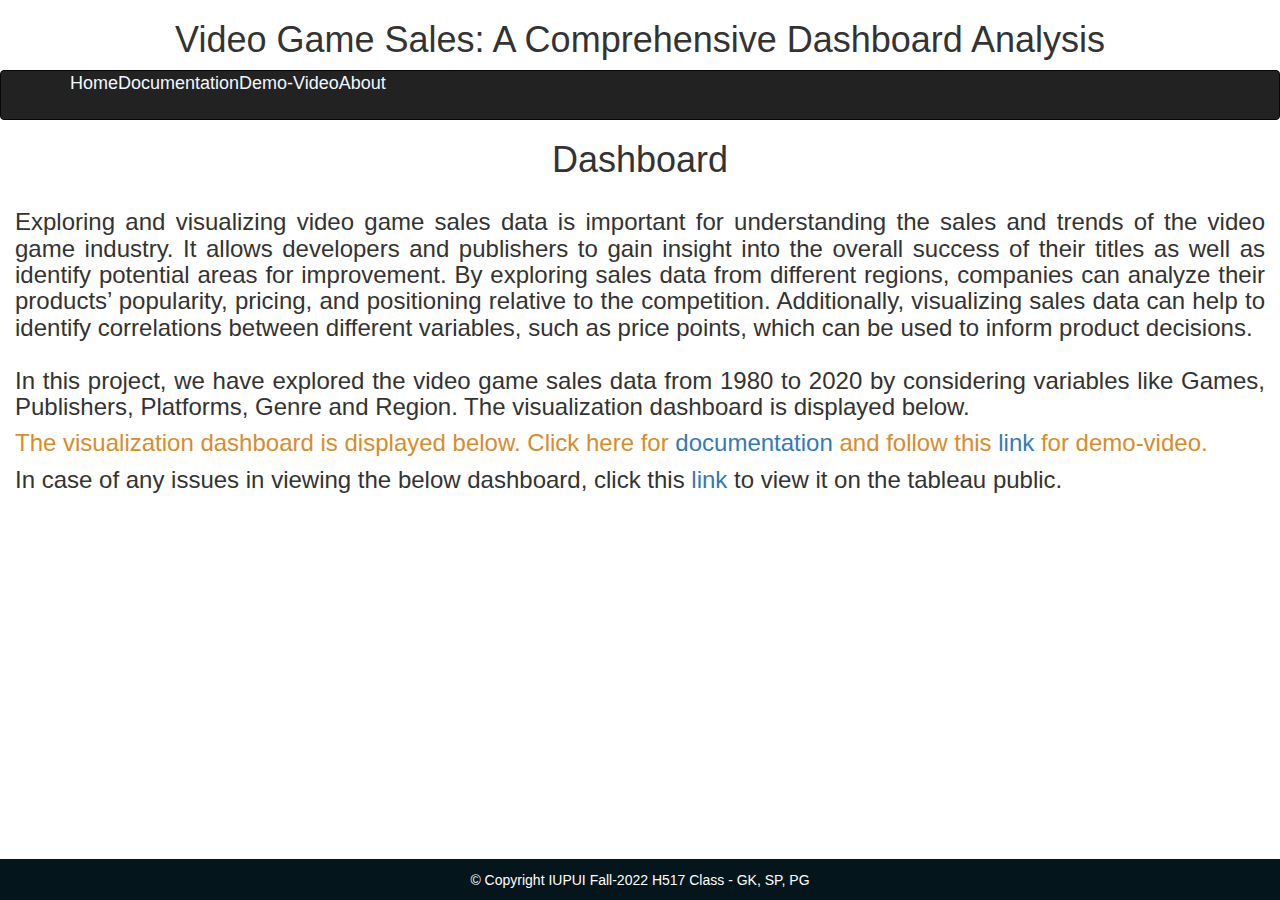
<file: index/index.html>
<!DOCTYPE html>
<html lang="en">

<head>
  <meta charset="utf-8">
  <meta content="width=device-width, initial-scale=1.0" name="viewport">
  <title>Video Games - Dashboard</title>
  <link href="https://cdn.jsdelivr.net/npm/bootstrap@5.2.2/dist/css/bootstrap.min.css" rel="stylesheet" integrity="sha384-Zenh87qX5JnK2Jl0vWa8Ck2rdkQ2Bzep5IDxbcnCeuOxjzrPF/et3URy9Bv1WTRi" crossorigin="anonymous">
  <link rel="stylesheet" href="https://maxcdn.bootstrapcdn.com/bootstrap/3.4.1/css/bootstrap.min.css">
  <script src="https://ajax.googleapis.com/ajax/libs/jquery/3.6.0/jquery.min.js"></script>
  <script src="https://maxcdn.bootstrapcdn.com/bootstrap/3.4.1/js/bootstrap.min.js"></script>
  <link rel="stylesheet" href="/styles/main.css">
</head>

<body style="background-color: 15616d">
    <div id="dashboard-title">
        <h1>Video Game Sales: A Comprehensive Dashboard Analysis</h1>
    <nav class="navbar navbar-inverse">
        <div class="container">
          <p style="font-size:large;" class="nav navbar-nav"><a style="color: aliceblue" href="/index/">Home</a></p>
          <p style="font-size:large;" class="nav navbar-nav"><a style="color: aliceblue" href="/documentation.html">Documentation</a></p>
          <p style="font-size:large;" class="nav navbar-nav"><a style="color: aliceblue" href="/demovideo.html">Demo-Video</a></p>
          <p style="font-size:large;" class="nav navbar-nav"><a style="color: aliceblue" href="/about.html">About</a></p>
        </div>
      </nav>
      <div class="card">
        <div class="card-body">
          <h1 style="text-align:center">Dashboard</h1>
        </div>
      </div>
      <div class="container" style="width:auto;">
        <h3 style="text-align:justify"> Exploring and visualizing video game sales data is important for understanding the sales and trends of the video game industry. It allows developers and publishers to gain insight into the overall success of their titles as well as identify potential areas for improvement. By exploring sales data from different regions, companies can analyze their products’ popularity, pricing, and positioning relative to the competition. Additionally, visualizing sales data can help to identify correlations between different variables, such as price points, which can be used to inform product decisions.
            <p></br>
                In this project, we have explored the video game sales data from 1980 to 2020 by considering variables like Games, Publishers, Platforms, Genre and Region. The visualization dashboard is displayed below.
            </p>
            <p style="color: rgb(218, 139, 42);">The visualization dashboard is displayed below.
                Click here for <a href="/documentation.html">documentation</a> and follow this <a href="/demovideo.html">link</a> for demo-video.
                </p>
            <p>
                In case of any issues in viewing the below dashboard, click this <a href="https://public.tableau.com/views/VideoGamesSalesAnalysis_16709083276130/VideoGamesSalesAnalysisDashboard?:language=en-US&:display_count=n&:origin=viz_share_link" target="_blank">link</a> to view it on the tableau public.
            </p>
            <div class='tableauPlaceholder' id='viz1670908565658' style='position: relative'>
              <noscript><a href='#'>
                <img alt='Video Games Sales Analysis' src='https:&#47;&#47;public.tableau.com&#47;static&#47;images&#47;Vi&#47;VideoGamesSalesAnalysis_16709083276130&#47;VideoGamesSalesAnalysisDashboard&#47;1_rss.png' style='border: none' />
              </a>
            </noscript>
            <object class='tableauViz'  style='display:none;'>
              <param name='host_url' value='https%3A%2F%2Fpublic.tableau.com%2F' /> 
              <param name='embed_code_version' value='3' /> <param name='site_root' value='' />
              <param name='name' value='VideoGamesSalesAnalysis_16709083276130&#47;VideoGamesSalesAnalysisDashboard' />
              <param name='tabs' value='no' /><param name='toolbar' value='yes' />
              <param name='static_image' value='https:&#47;&#47;public.tableau.com&#47;static&#47;images&#47;Vi&#47;VideoGamesSalesAnalysis_16709083276130&#47;VideoGamesSalesAnalysisDashboard&#47;1.png' /> 
              <param name='animate_transition' value='yes' />
              <param name='display_static_image' value='yes' />
              <param name='display_spinner' value='yes' />
              <param name='display_overlay' value='yes' />
              <param name='display_count' value='yes' />
              <param name='language' value='en-US' />
              <param name='filter' value='publish=yes' />
            </object>
          </div>                
          <script type='text/javascript'>
            var divElement = document.getElementById('viz1670908565658');                    
            var vizElement = divElement.getElementsByTagName('object')[0];                    
            if ( divElement.offsetWidth > 800 ) { 
              vizElement.style.width='1366px';vizElement.style.height='4527px';
              } 
            else if ( divElement.offsetWidth > 500 ) { 
              vizElement.style.width='1366px';vizElement.style.height='4527px';
              } else { 
                vizElement.style.width='100%';vizElement.style.height='6777px';
                }                     
            var scriptElement = document.createElement('script');                    
            scriptElement.src = 'https://public.tableau.com/javascripts/api/viz_v1.js';                    
            vizElement.parentNode.insertBefore(scriptElement, vizElement);                
          </script>
        </h3>
        </div>
    <p></br></p><p></br></p>
    <div class="footer">
          <p></p>
          <p>&copy Copyright IUPUI Fall-2022 H517 Class - GK, SP, PG</p>
    </div>
</body>

</html>
</file>
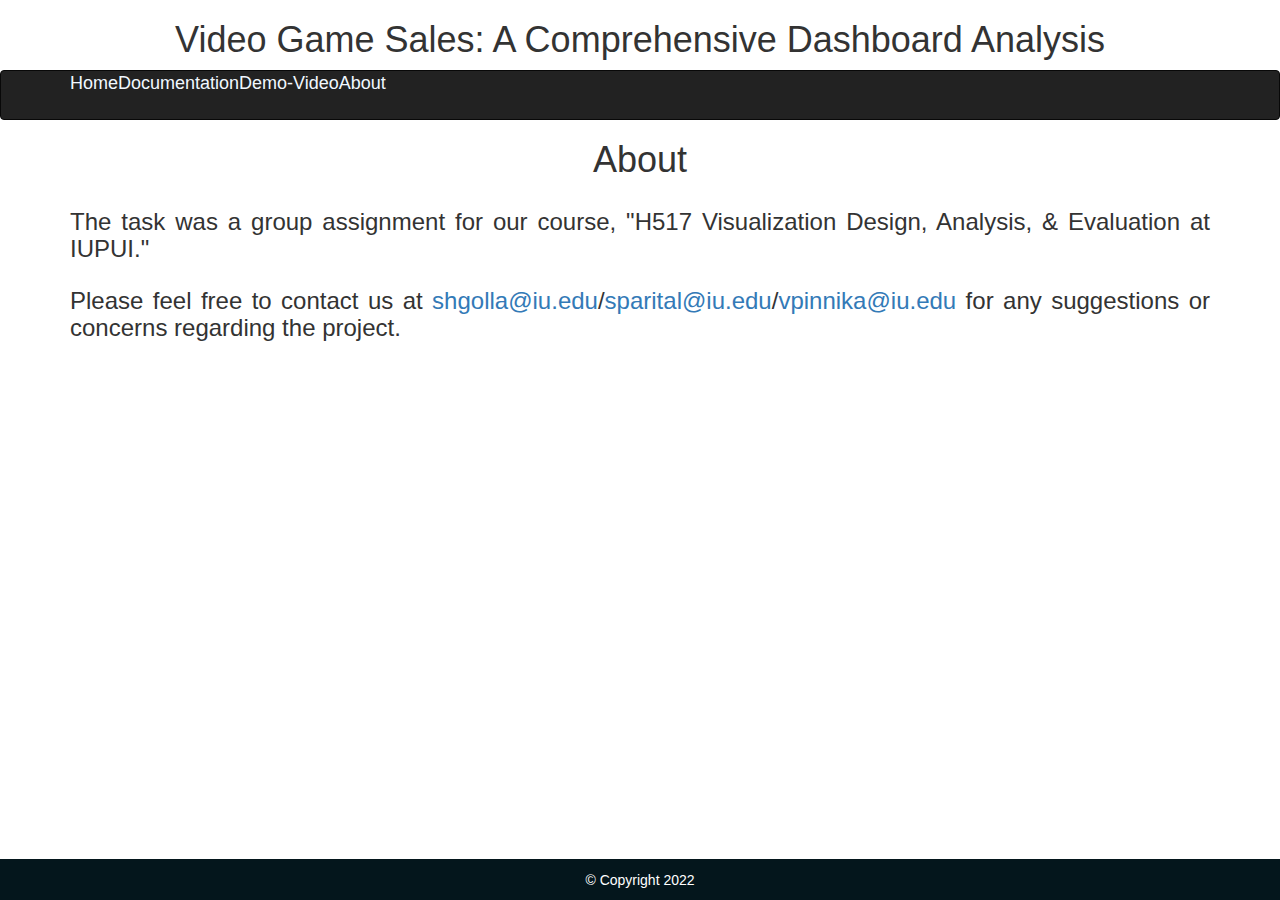
<file: about.html>
<!DOCTYPE html>
<html lang="en">

<head>
  <meta charset="utf-8">
  <meta content="width=device-width, initial-scale=1.0" name="viewport">
  <title>Video Games - About</title>
  <link href="https://cdn.jsdelivr.net/npm/bootstrap@5.2.2/dist/css/bootstrap.min.css" rel="stylesheet" integrity="sha384-Zenh87qX5JnK2Jl0vWa8Ck2rdkQ2Bzep5IDxbcnCeuOxjzrPF/et3URy9Bv1WTRi" crossorigin="anonymous">
  <link rel="stylesheet" href="https://maxcdn.bootstrapcdn.com/bootstrap/3.4.1/css/bootstrap.min.css">
  <script src="https://ajax.googleapis.com/ajax/libs/jquery/3.6.1/jquery.min.js"></script>
  <script src="https://maxcdn.bootstrapcdn.com/bootstrap/3.4.1/js/bootstrap.min.js"></script>
  <link rel="stylesheet" href="https://shivaraj9.github.io/project/styles/main.css">
</head>

<body style="background-color: 15616d">
    <div id="dashboard-title">
        <h1>Video Game Sales: A Comprehensive Dashboard Analysis</h1>
    <nav class="navbar navbar-inverse">
        <div class="container">
          <p style="font-size:large;" class="nav navbar-nav"><a style="color: aliceblue" href="https://shivaraj9.github.io/project/index/">Home</a></p>
          <p style="font-size:large;" class="nav navbar-nav"><a style="color: aliceblue" href="https://shivaraj9.github.io/project/documentation.html">Documentation</a></p>
          <p style="font-size:large;" class="nav navbar-nav"><a style="color: aliceblue" href="https://shivaraj9.github.io/project/demovideo.html">Demo-Video</a></p>
          <p style="font-size:large;" class="nav navbar-nav"><a style="color: aliceblue" href="https://shivaraj9.github.io/project/about.html">About</a></p>
        </div>
      </nav>
      <div class="card">
        <div class="card-body">
          <h1 style="text-align:center">About</h1>
        </div>
      </div>
  <div class="container">
      <h3>
        <p style="text-align: justify;">
            The task was a group assignment for our course, "H517 Visualization Design, Analysis, & Evaluation at IUPUI."
            <br/><br/>
            Please feel free to contact us at <a href="mailto: shgolla@iu.edu">shgolla@iu.edu</a>/<a href="mailto: sparital@iu.edu">sparital@iu.edu</a>/<a href="mailto: vpinnika@iu.edu">vpinnika@iu.edu</a> for any suggestions or concerns regarding the project.
        </p>
      </h3>
</div>
<div class="footer">
    <p></p>
    <p>&copy Copyright 2022</p>
</div>
</body>
</html>
</file>
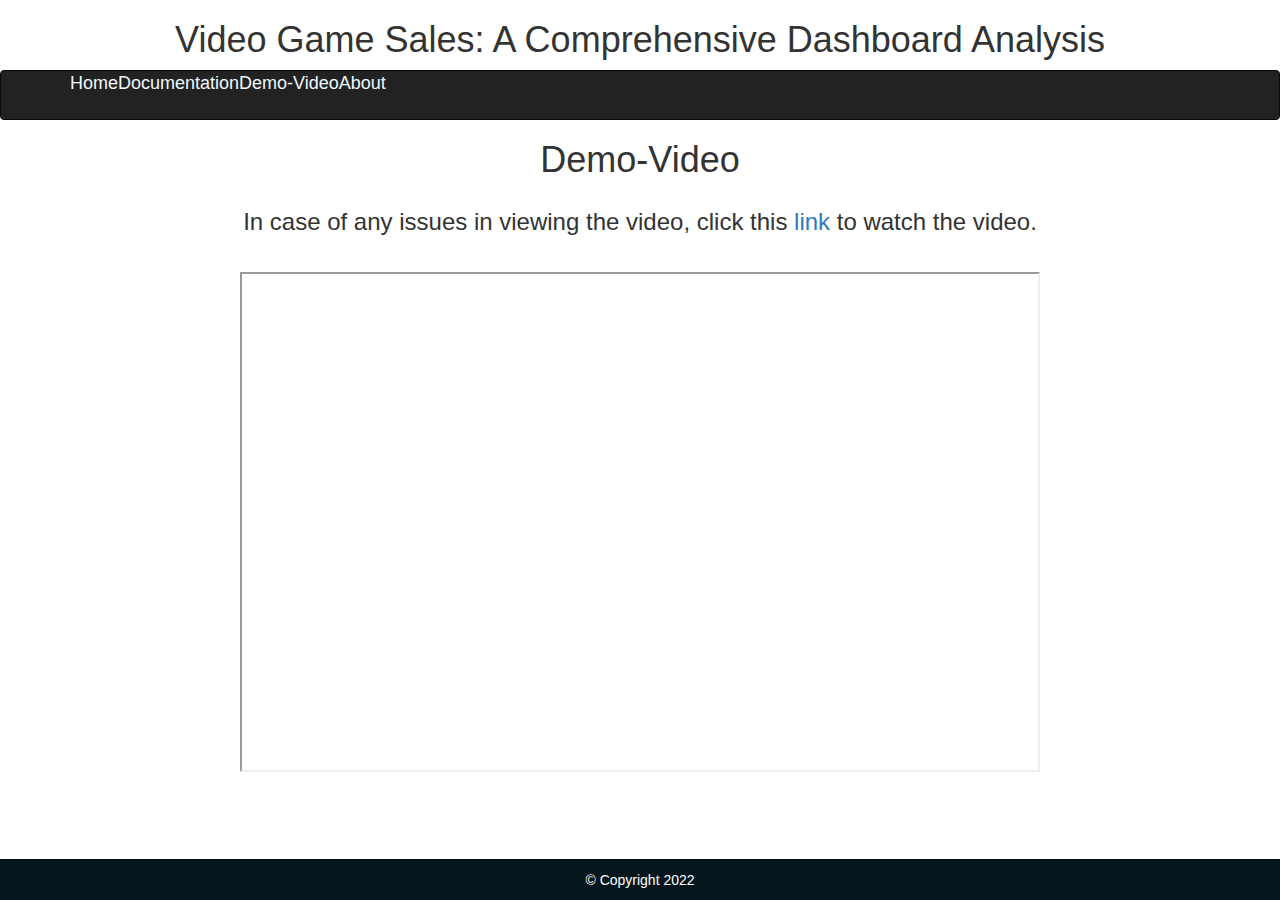
<file: demovideo.html>
<!DOCTYPE html>
<html lang="en">

<head>
  <meta charset="utf-8">
  <meta content="width=device-width, initial-scale=1.0" name="viewport">
  <title>Video Games - DemoVideo</title>
  <link href="https://cdn.jsdelivr.net/npm/bootstrap@5.2.2/dist/css/bootstrap.min.css" rel="stylesheet" integrity="sha384-Zenh87qX5JnK2Jl0vWa8Ck2rdkQ2Bzep5IDxbcnCeuOxjzrPF/et3URy9Bv1WTRi" crossorigin="anonymous">
  <link rel="stylesheet" href="https://maxcdn.bootstrapcdn.com/bootstrap/3.4.1/css/bootstrap.min.css">
  <script src="https://ajax.googleapis.com/ajax/libs/jquery/3.6.1/jquery.min.js"></script>
  <script src="https://maxcdn.bootstrapcdn.com/bootstrap/3.4.1/js/bootstrap.min.js"></script>
  <link rel="stylesheet" href="/styles/main.css">
</head>

<body style="background-color: 15616d">
    <div id="dashboard-title">
        <h1>Video Game Sales: A Comprehensive Dashboard Analysis</h1>
    <nav class="navbar navbar-inverse">
        <div class="container">
          <p style="font-size:large;" class="nav navbar-nav"><a style="color: aliceblue" href="https://shivaraj9.github.io/project/index/">Home</a></p>
          <p style="font-size:large;" class="nav navbar-nav"><a style="color: aliceblue" href="https://shivaraj9.github.io/project/documentation.html">Documentation</a></p>
          <p style="font-size:large;" class="nav navbar-nav"><a style="color: aliceblue" href="https://shivaraj9.github.io/project/demovideo.html">Demo-Video</a></p>
          <p style="font-size:large;" class="nav navbar-nav"><a style="color: aliceblue" href="https://shivaraj9.github.io/project/about.html">About</a></p>
        </div>
      </nav>
    <div class="card">
      <div class="card-body">
        <h1 style="text-align:center">Demo-Video</h1>
      </div>
    </div>
          <div class="container" style="width:auto;">
            <h3 style="text-align:center"> In case of any issues in viewing the video, click this <a href="https://www.youtube.com/watch?v=ItIM1c1kiL4" target="_blank">link</a> to watch the video.
              <p><br/></p>
              <iframe width="800" height="500" 
                  src="https://www.youtube.com/embed/ItIM1c1kiL4">
              </iframe><p><br/><br/></p>
            </h3>
        </div>
        <div class="footer">
          <p></p>
          <p>&copy Copyright 2022</p>
    </div>
    </body>
</html>
</file>
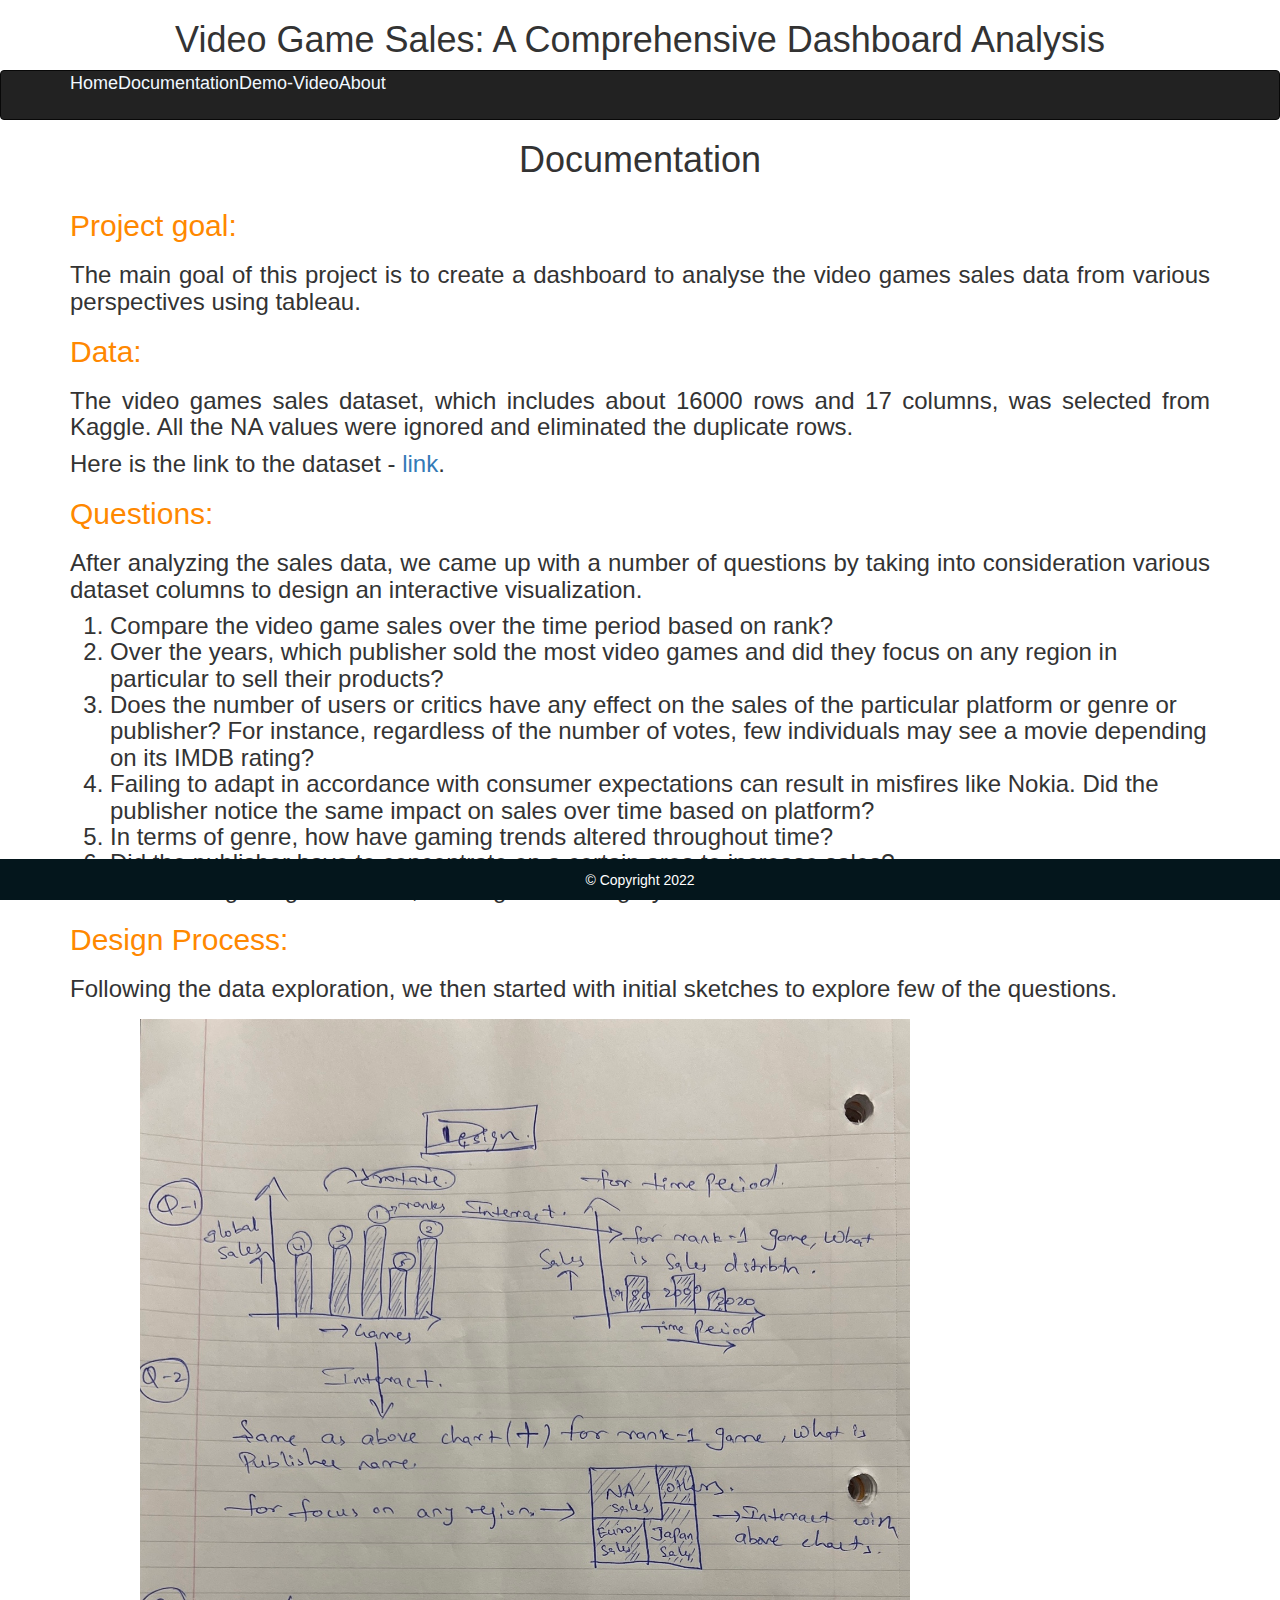
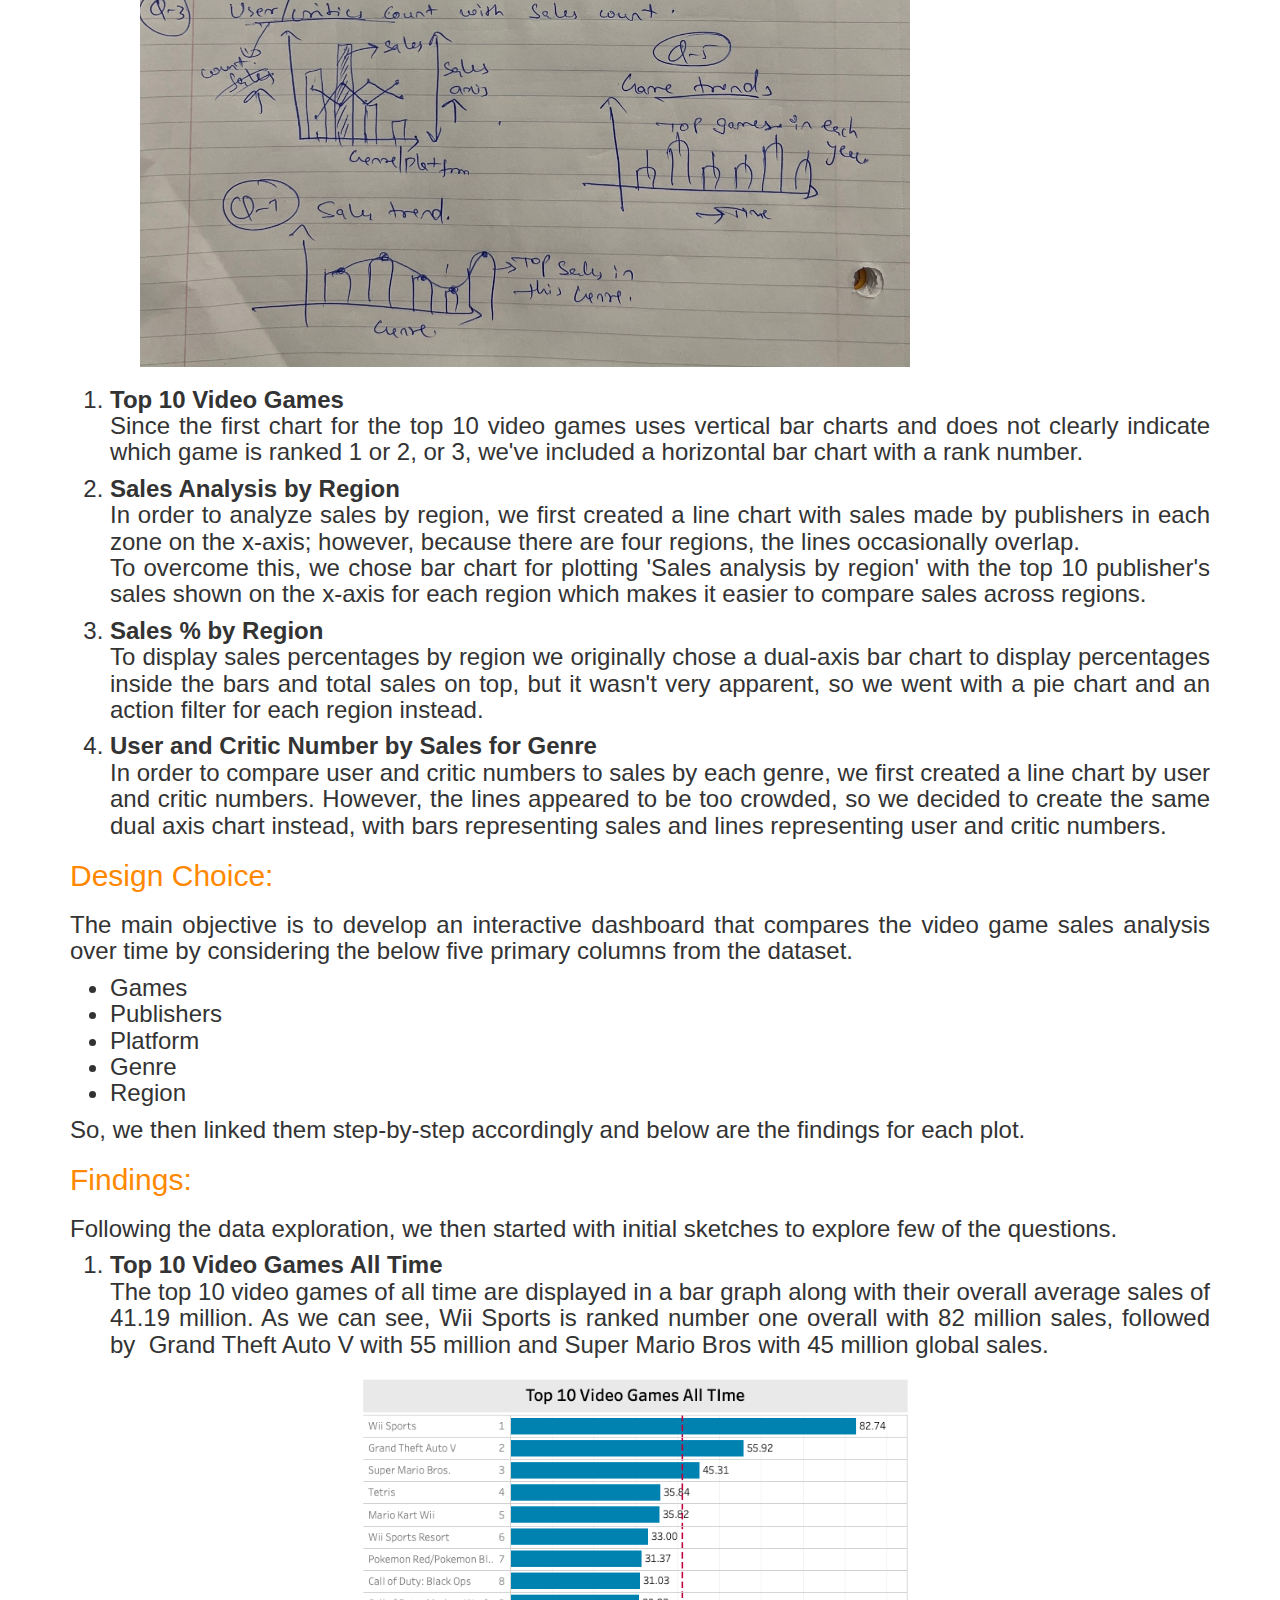
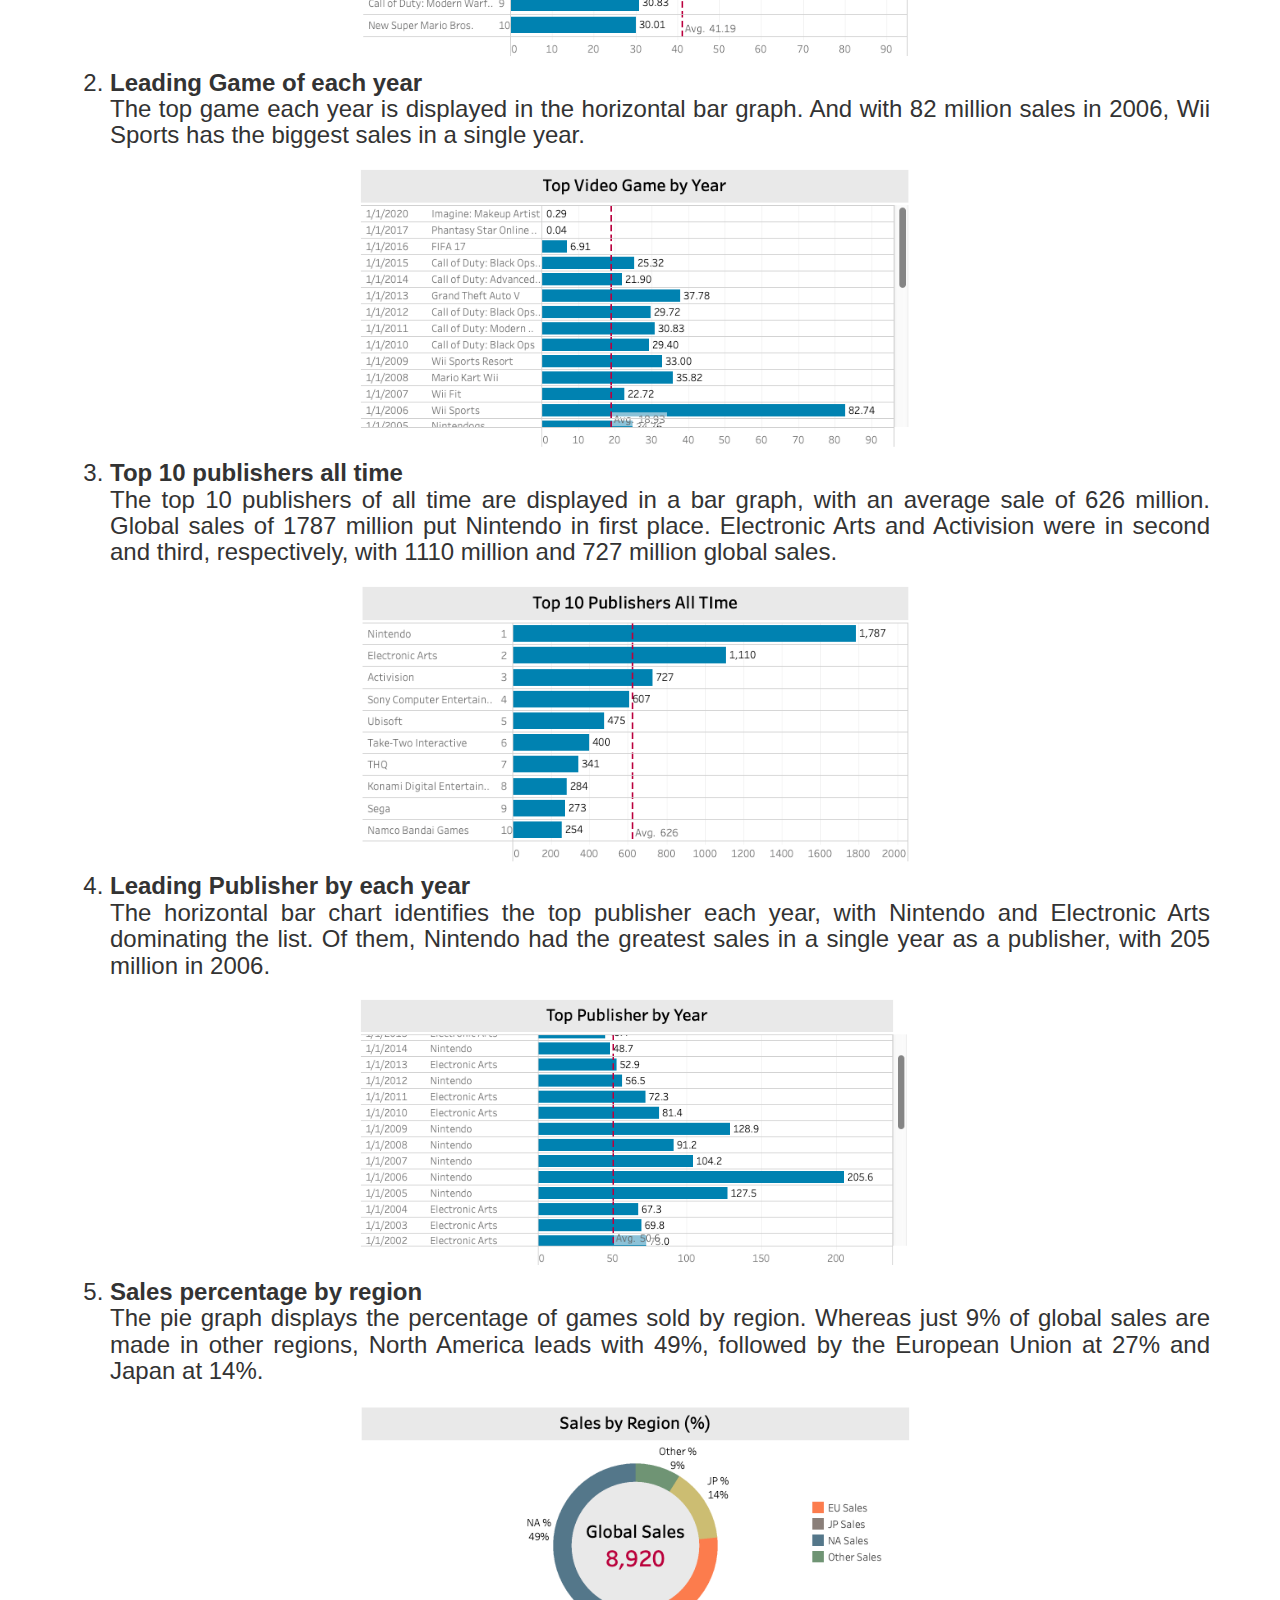
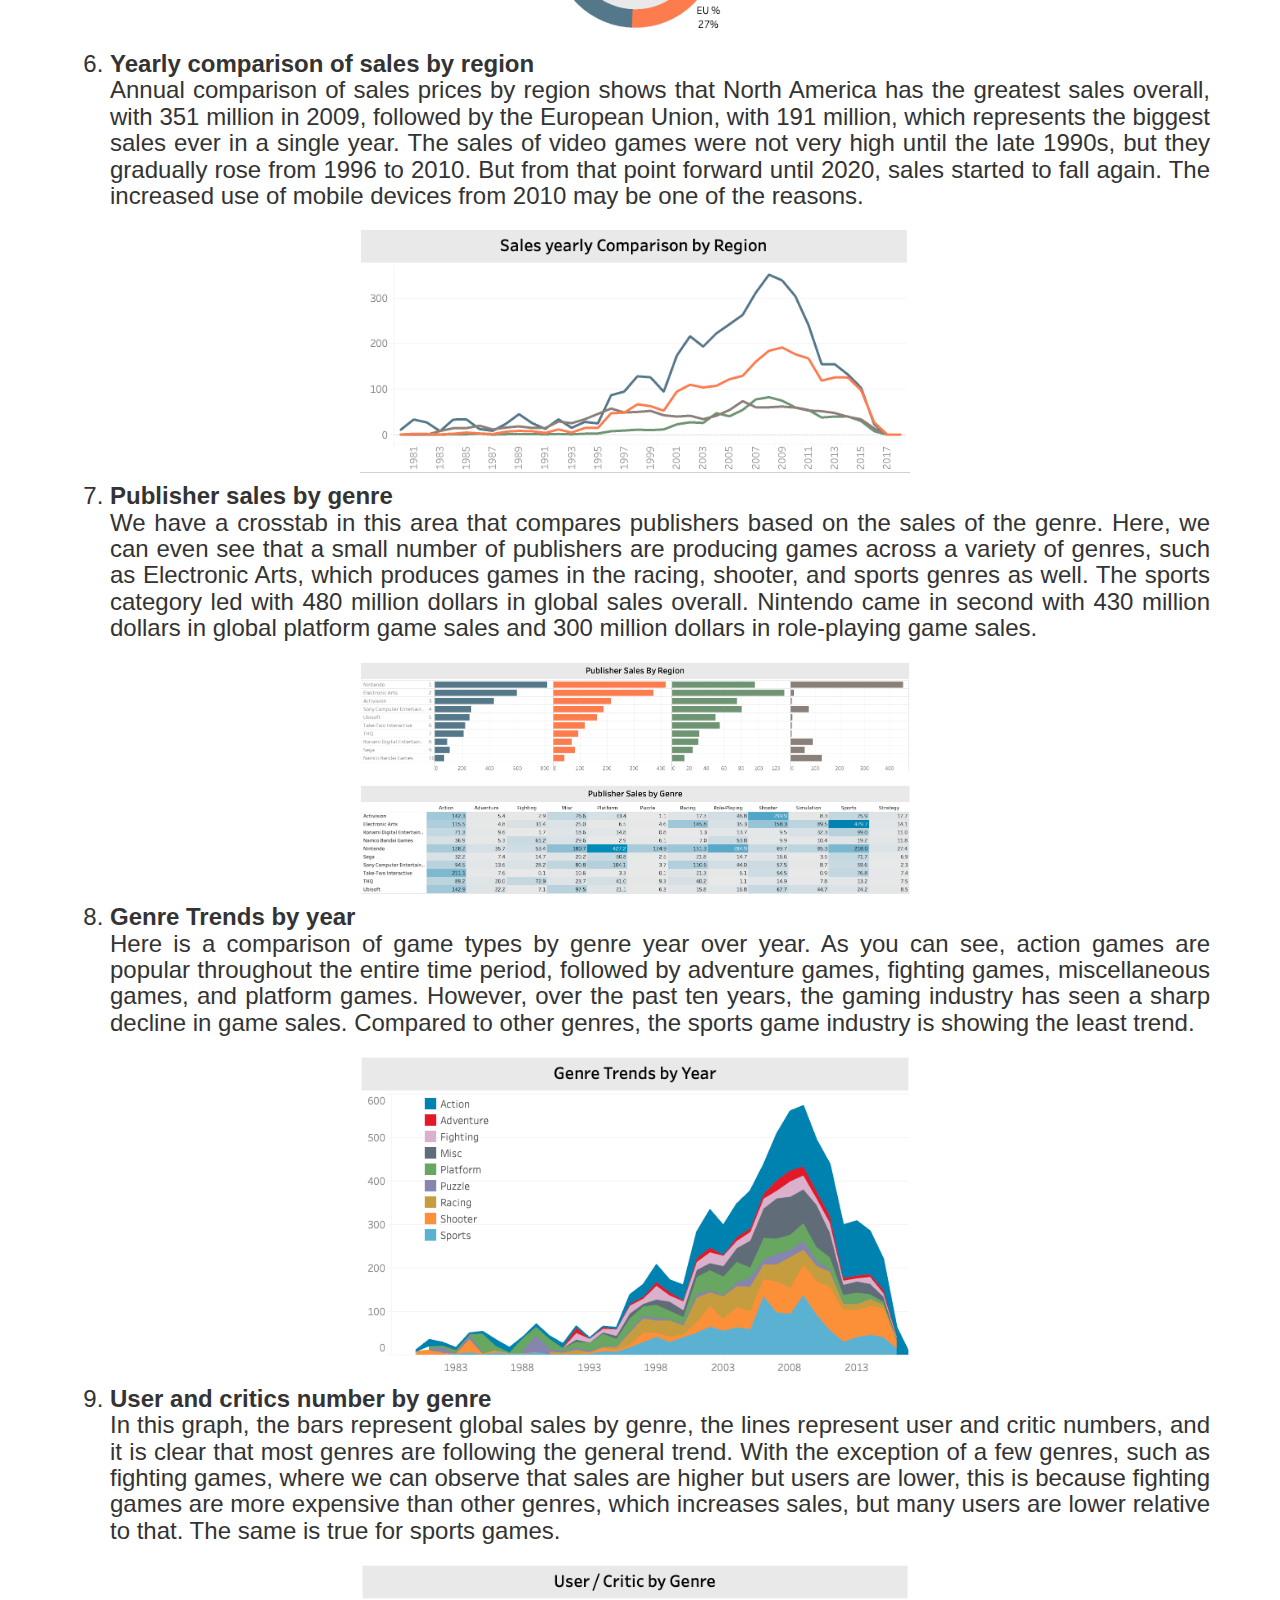
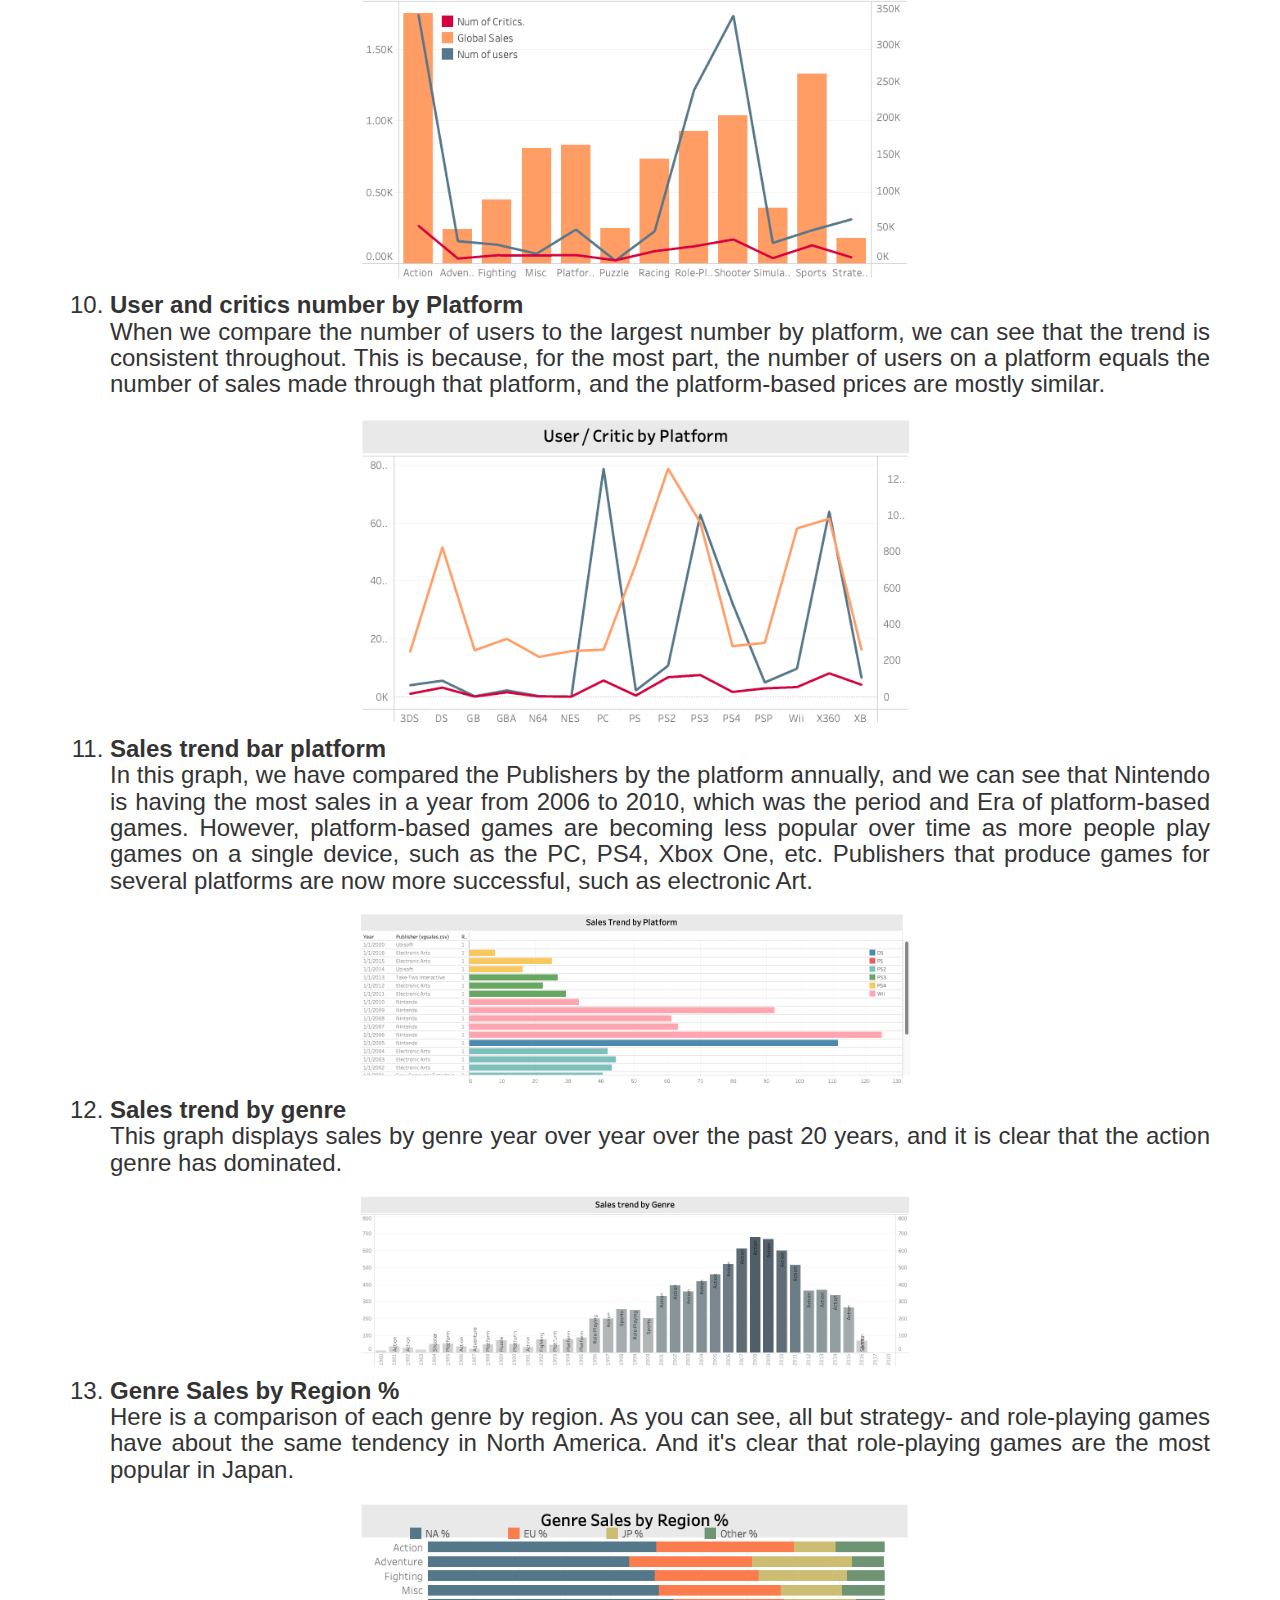
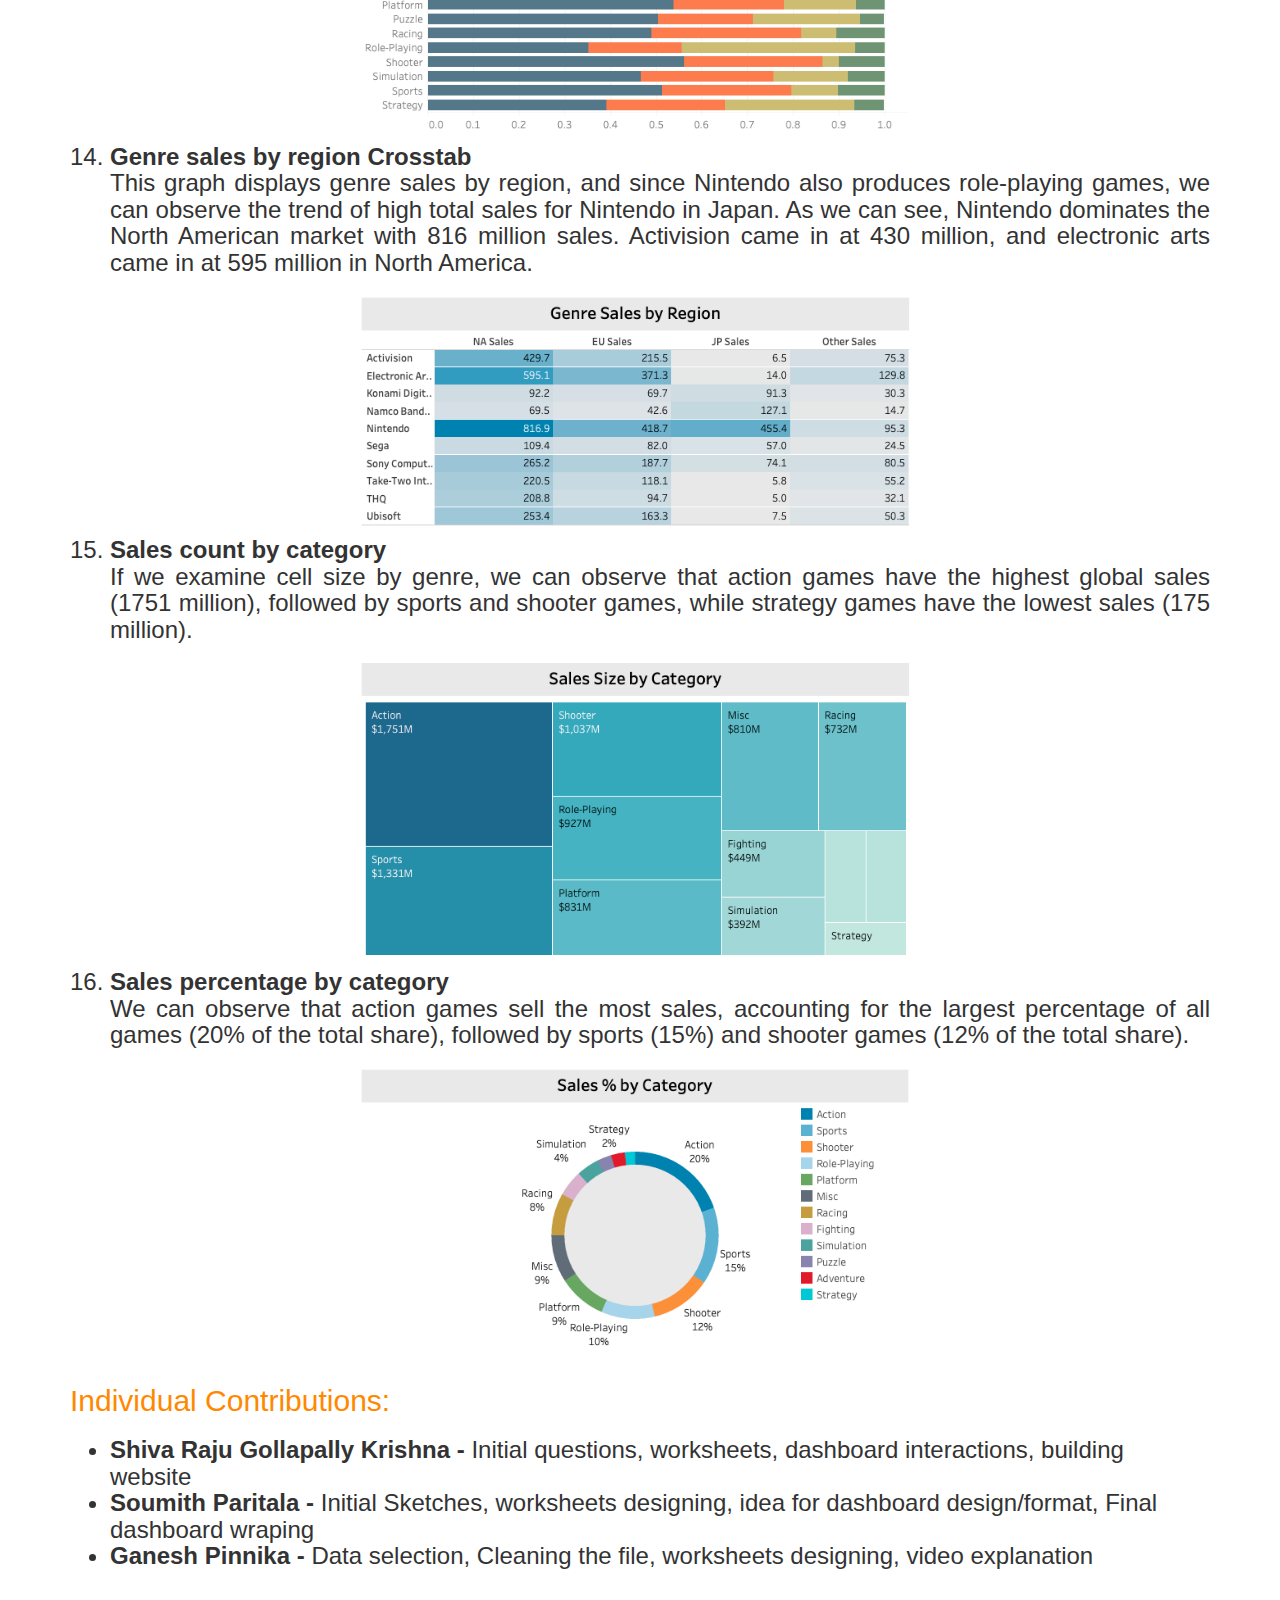
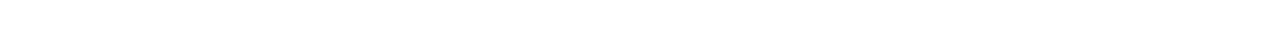
<file: documentation.html>
<!DOCTYPE html>
<html lang="en">

<head>
  <meta charset="utf-8">
  <meta content="width=device-width, initial-scale=1.0" name="viewport">
  <title>Video Games - Documentation</title>
  <link href="https://cdn.jsdelivr.net/npm/bootstrap@5.2.2/dist/css/bootstrap.min.css" rel="stylesheet" integrity="sha384-Zenh87qX5JnK2Jl0vWa8Ck2rdkQ2Bzep5IDxbcnCeuOxjzrPF/et3URy9Bv1WTRi" crossorigin="anonymous">
  <link rel="stylesheet" href="https://maxcdn.bootstrapcdn.com/bootstrap/3.4.1/css/bootstrap.min.css">
  <script src="https://ajax.googleapis.com/ajax/libs/jquery/3.6.1/jquery.min.js"></script>
  <script src="https://maxcdn.bootstrapcdn.com/bootstrap/3.4.1/js/bootstrap.min.js"></script>
  <link rel="stylesheet" href="https://shivaraj9.github.io/project/styles/main.css">
</head>

<body style="background-color: 15616d">
    <div id="dashboard-title">
        <h1>Video Game Sales: A Comprehensive Dashboard Analysis</h1>
    <nav class="navbar navbar-inverse">
        <div class="container">
          <p style="font-size:large;" class="nav navbar-nav"><a style="color: aliceblue" href="https://shivaraj9.github.io/project/index/">Home</a></p>
          <p style="font-size:large;" class="nav navbar-nav"><a style="color: aliceblue" href="https://shivaraj9.github.io/project/documentation.html">Documentation</a></p>
          <p style="font-size:large;" class="nav navbar-nav"><a style="color: aliceblue" href="https://shivaraj9.github.io/project/demovideo.html">Demo-Video</a></p>
          <p style="font-size:large;" class="nav navbar-nav"><a style="color: aliceblue" href="https://shivaraj9.github.io/project/about.html">About</a></p>
        </div>
      </nav>
        <div class="card">
            <div class="card-body">
              <h1 style="text-align:center">Documentation</h1>
            </div>
          </div>

  </div>
  <div class="container">
    <h2 style="color: rgb(255, 136, 0);">Project goal:
      <h3>
        <p style="text-align: justify;">
          The main goal of this project is to create a dashboard to analyse the video games sales data from various perspectives using tableau.
        </p>
      </h3>
    </h2>
    
    <h2 style="color: rgb(255, 136, 0);">Data:
      <h3>
        <p style="text-align: justify;">
            The video games sales dataset, which includes about 16000 rows and 17 columns, was selected from Kaggle. All the NA values were ignored and eliminated the duplicate rows.
            <p>
                Here is the link to the dataset - <a href="https://www.kaggle.com/datasets/juttugarakesh/video-game-data">link</a>.
            </p>
            <!-- The project is available on github. Here is the <a href="https://github.com/shivaraj9/shivaraj9.github.io">link</a>. -->
        </p>
      </h3>
    </h2>
    <h2 style="color: rgb(255, 136, 0);">Questions:
        <h3>
            <p style="text-align: justify;">After analyzing the sales data, we came up with a number of questions by taking into consideration various dataset columns to design an interactive visualization.
                <ol>
                    <li>Compare the video game sales over the time period based on rank?</li>
                    <li>Over the years, which publisher sold the most video games and did they focus on any region in particular to sell their products?</li>
                    <li>Does the number of users or critics have any effect on the sales of the particular platform or genre or publisher? For instance, regardless of the number of votes, few individuals may see a movie depending on its IMDB rating?</li>
                    <li>Failing to adapt in accordance with consumer expectations can result in misfires like Nokia. Did the publisher notice the same impact on sales over time based on platform?</li>
                    <li>In terms of genre, how have gaming trends altered throughout time?</li>
                    <li>Did the publisher have to concentrate on a certain area to increase sales?</li>
                    <li>Considering the global sales, which games category have seen less sales?</li>
                </ol>
            </p>
        </h3>
    </h2>
    <h2 style="color: rgb(255, 136, 0);">Design Process:
        <h3>
            <p style="text-align: justify;">Following the data exploration, we then started with initial sketches to explore few of the questions.</p>
                <ol>
                </br><img src="/data/sketch.jpeg" alt="Initial sketch" style="width: 70%;  height:50%; float: center; margin: -20px 0px 20px 30px"/>
                    <li style="text-align: justify;"> <b>Top 10 Video Games</b>
                        </br>Since the first chart for the top 10 video games uses vertical bar charts and does not clearly indicate which game is ranked 1 or 2, or 3, we've included a horizontal bar chart with a rank number.
                    </li>
                    <p></p>
                    <li style="text-align: justify;"> <b>Sales Analysis by Region</b>
                        </br>In order to analyze sales by region, we first created a line chart with sales made by publishers in each zone on the x-axis; however, because there are four regions, the lines occasionally overlap.
                        </br>To overcome this, we chose bar chart for plotting 'Sales analysis by region' with the top 10 publisher's sales shown on the x-axis for each region which makes it easier to compare sales across regions.
                    </li>
                    <p></p>
                    <li style="text-align: justify;"> <b>Sales % by Region</b>
                        </br>To display sales percentages by region we originally chose a dual-axis bar chart to display percentages inside the bars and total sales on top, but it wasn't very apparent, so we went with a pie chart and an action filter for each region instead.
                    </li>
                    <p></p>
                    <li style="text-align: justify;"> <b>User and Critic Number by Sales for Genre</b>
                        </br>In order to compare user and critic numbers to sales by each genre, we first created a line chart by user and critic numbers. However, the lines appeared to be too crowded, so we decided to create the same dual axis chart instead, with bars representing sales and lines representing user and critic numbers.
                    </li>
                </ol>
            </p>
        </h3>
    </h2>
    <h2 style="color: rgb(255, 136, 0);">Design Choice:
        <h3>
            <p style="text-align: justify;">The main objective is to develop an interactive dashboard that compares the video game sales analysis over time by considering the below five primary columns from the dataset.
                <ul>
                    <li>Games</li>
                    <li>Publishers</li>
                    <li>Platform</li>
                    <li>Genre</li>
                    <li>Region</li>
                </ul>
            </p>
            <p style="text-align: justify;">So, we then linked them step-by-step accordingly and below are the findings for each plot.
            </p>
        </h3>
    </h2>
    <h2 style="color: rgb(255, 136, 0);">Findings:
        <h3>
            <p style="text-align: justify;">Following the data exploration, we then started with initial sketches to explore few of the questions.</p>
                <ol>
                    <li style="text-align: justify;"> <b>Top 10 Video Games All Time</b>
                        </br>The top 10 video games of all time are displayed in a bar graph along with their overall average sales of 41.19 million. As we can see, Wii Sports is ranked number one overall with 82 million sales, followed by  Grand Theft Auto V with 55 million and Super Mario Bros with 45 million global sales.
                    </br><img src="/data/1.png" alt="Top 10 Video Games All Time" style="width: 50%;  height:100%; float: center; margin: 20px 0px 0px 250px"/>
                    </li><p></p>
                    <li style="text-align: justify;"> <b>Leading Game of each year</b>
                        </br>The top game each year is displayed in the horizontal bar graph. And with 82 million sales in 2006, Wii Sports has the biggest sales in a single year.
                    </br><img src="/data/2.png" alt="Leading Game" style="width: 50%;  height:100%; float: center; margin: 20px 0px 0px 250px"/>
                    </li><p></p>
                    <li style="text-align: justify;"> <b>Top 10 publishers all time</b>
                        </br>The top 10 publishers of all time are displayed in a bar graph, with an average sale of 626 million. Global sales of 1787 million put Nintendo in first place. Electronic Arts and Activision were in second and third, respectively, with 1110 million and 727 million global sales.
                    </br><img src="/data/3.png" alt="Top 10 publishers" style="width: 50%;  height:100%; float: center; margin: 20px 0px 0px 250px"/>
                    </li><p></p>
                    <li style="text-align: justify;"> <b>Leading Publisher by each year</b>
                        </br>The horizontal bar chart identifies the top publisher each year, with Nintendo and Electronic Arts dominating the list. Of them, Nintendo had the greatest sales in a single year as a publisher, with 205 million in 2006.
                    </br><img src="/data/4.png" alt="Leading Publisher" style="width: 50%;  height:100%; float: center; margin: 20px 0px 0px 250px"/>
                    </li><p></p>
                    <li style="text-align: justify;"> <b>Sales percentage by region</b>
                        </br>The pie graph displays the percentage of games sold by region. Whereas just 9% of global sales are made in other regions, North America leads with 49%, followed by the European Union at 27% and Japan at 14%.
                    </br><img src="/data/5.png" alt="Sales percentage by region" style="width: 50%;  height:100%; float: center; margin: 20px 0px 0px 250px"/>
                    </li><p></p>
                    <li style="text-align: justify;"> <b>Yearly comparison of sales by region</b>
                        </br>Annual comparison of sales prices by region shows that North America has the greatest sales overall, with 351 million in 2009, followed by the European Union, with 191 million, which represents the biggest sales ever in a single year. The sales of video games were not very high until the late 1990s, but they gradually rose from 1996 to 2010. But from that point forward until 2020, sales started to fall again. The increased use of mobile devices from 2010 may be one of the reasons.
                    </br><img src="/data/6.png" alt="Yearly comparison of sales by region" style="width: 50%;  height:100%; float: center; margin: 20px 0px 0px 250px"/>
                    </li><p></p>
                    <li style="text-align: justify;"> <b>Publisher sales by genre</b>
                        </br>We have a crosstab in this area that compares publishers based on the sales of the genre. Here, we can even see that a small number of publishers are producing games across a variety of genres, such as Electronic Arts, which produces games in the racing, shooter, and sports genres as well. The sports category led with 480 million dollars in global sales overall. Nintendo came in second with 430 million dollars in global platform game sales and 300 million dollars in role-playing game sales.
                    </br><img src="/data/7.png" alt="Publisher sales by genre" style="width: 50%;  height:100%; float: center; margin: 20px 0px 0px 250px"/>
                    </li><p></p>
                    <li style="text-align: justify;"> <b>Genre Trends by year</b>
                        </br>Here is a comparison of game types by genre year over year. As you can see, action games are popular throughout the entire time period, followed by adventure games, fighting games, miscellaneous games, and platform games. However, over the past ten years, the gaming industry has seen a sharp decline in game sales. Compared to other genres, the sports game industry is showing the least trend.
                    </br><img src="/data/8.png" alt="Genre Trends by year" style="width: 50%;  height:100%; float: center; margin: 20px 0px 0px 250px"/>
                    </li><p></p>
                    <li style="text-align: justify;"> <b>User and critics number by genre</b>
                        </br>In this graph, the bars represent global sales by genre, the lines represent user and critic numbers, and it is clear that most genres are following the general trend. With the exception of a few genres, such as fighting games, where we can observe that sales are higher but users are lower, this is because fighting games are more expensive than other genres, which increases sales, but many users are lower relative to that. The same is true for sports games.
                    </br><img src="/data/9.png" alt="User and critics number by genre" style="width: 50%;  height:100%; float: center; margin: 20px 0px 0px 250px"/>
                    </li><p></p>
                    <li style="text-align: justify;"> <b>User and critics number by Platform</b>
                        </br>When we compare the number of users to the largest number by platform, we can see that the trend is consistent throughout. This is because, for the most part, the number of users on a platform equals the number of sales made through that platform, and the platform-based prices are mostly similar.
                    </br><img src="/data/10.png" alt="User and critics number by Platform" style="width: 50%;  height:100%; float: center; margin: 20px 0px 0px 250px"/>
                    </li><p></p>
                    <li style="text-align: justify;"> <b>Sales trend bar platform</b>
                        </br>In this graph, we have compared the Publishers by the platform annually, and we can see that Nintendo is having the most sales in a year from 2006 to 2010, which was the period and Era of platform-based games. However, platform-based games are becoming less popular over time as more people play games on a single device, such as the PC, PS4, Xbox One, etc. Publishers that produce games for several platforms are now more successful, such as electronic Art.
                    </br><img src="/data/11.png" alt="Sales trend bar platform" style="width: 50%;  height:100%; float: center; margin: 20px 0px 0px 250px"/>
                    </li><p></p>
                    <li style="text-align: justify;"> <b>Sales trend by genre</b>
                        </br>This graph displays sales by genre year over year over the past 20 years, and it is clear that the action genre has dominated.
                    </br><img src="/data/12.png" alt="Sales trend by genre" style="width: 50%;  height:100%; float: center; margin: 20px 0px 0px 250px"/>
                    </li><p></p>
                    <li style="text-align: justify;"> <b>Genre Sales by Region %</b>
                        </br>Here is a comparison of each genre by region. As you can see, all but strategy- and role-playing games have about the same tendency in North America. And it's clear that role-playing games are the most popular in Japan.
                    </br><img src="/data/13.png" alt="Genre Sales by Region %" style="width: 50%;  height:100%; float: center; margin: 20px 0px 0px 250px"/>
                    </li><p></p>
                    <li style="text-align: justify;"> <b>Genre sales by region Crosstab</b>
                        </br>This graph displays genre sales by region, and since Nintendo also produces role-playing games, we can observe the trend of high total sales for Nintendo in Japan. As we can see, Nintendo dominates the North American market with 816 million sales. Activision came in at 430 million, and electronic arts came in at 595 million in North America.
                    </br><img src="/data/14.png" alt="Genre sales by region" style="width: 50%;  height:100%; float: center; margin: 20px 0px 0px 250px"/>
                    </li><p></p>
                    <li style="text-align: justify;"> <b>Sales count by category</b>
                        </br>If we examine cell size by genre, we can observe that action games have the highest global sales (1751 million), followed by sports and shooter games, while strategy games have the lowest sales (175 million).
                    </br><img src="/data/15.png" alt="Sales count by category" style="width: 50%;  height:100%; float: center; margin: 20px 0px 0px 250px"/>
                    </li><p></p>
                    <li style="text-align: justify;"> <b>Sales percentage by category</b>
                        </br>We can observe that action games sell the most sales, accounting for the largest percentage of all games (20% of the total share), followed by sports (15%) and shooter games (12% of the total share).
                    </br><img src="/data/16.png" alt="Sales percentage by category" style="width: 50%;  height:100%; float: center; margin: 20px 0px 0px 250px"/>
                    </li><p></p>
                </ol>
            </p>
        </h3>
    </h2>
    <h2 style="color: rgb(255, 136, 0);">Individual Contributions:
        <h3>
            <p style="text-align: justify;">
                <ul>
                    <li><b>Shiva Raju Gollapally Krishna - </b> Initial questions, worksheets, dashboard interactions, building website</li>
                    <li><b>Soumith Paritala -</b> Initial Sketches, worksheets designing, idea for dashboard design/format, Final dashboard wraping</li>
                    <li><b>Ganesh Pinnika -</b> Data selection, Cleaning the file, worksheets designing, video explanation</li>
                </ul>
            </p>
        </h3>
    </h2>
    <p><br/><br/></p>
</div>
<div class="footer">
    <p></p>
    <p>&copy Copyright 2022</p>
</div>
</body>

</html>
</file>
<file: styles/main.css>
h1 {
    text-align: center;
}

.active {
    background-color: 000000;
}

.footer {
    position: fixed;
    left: 0;
    bottom: 0;
    width: 100%;
    text-align: center;
    padding: 0.5px;
    background-color:#04161c;
    color: rgb(255, 255, 255);
}

.footer {
    text-align: center;
    margin-top: auto;
}

.center {
    display: block;
    margin-left: auto;
    margin-right: auto;
    width: 50%;
  }
</file>
